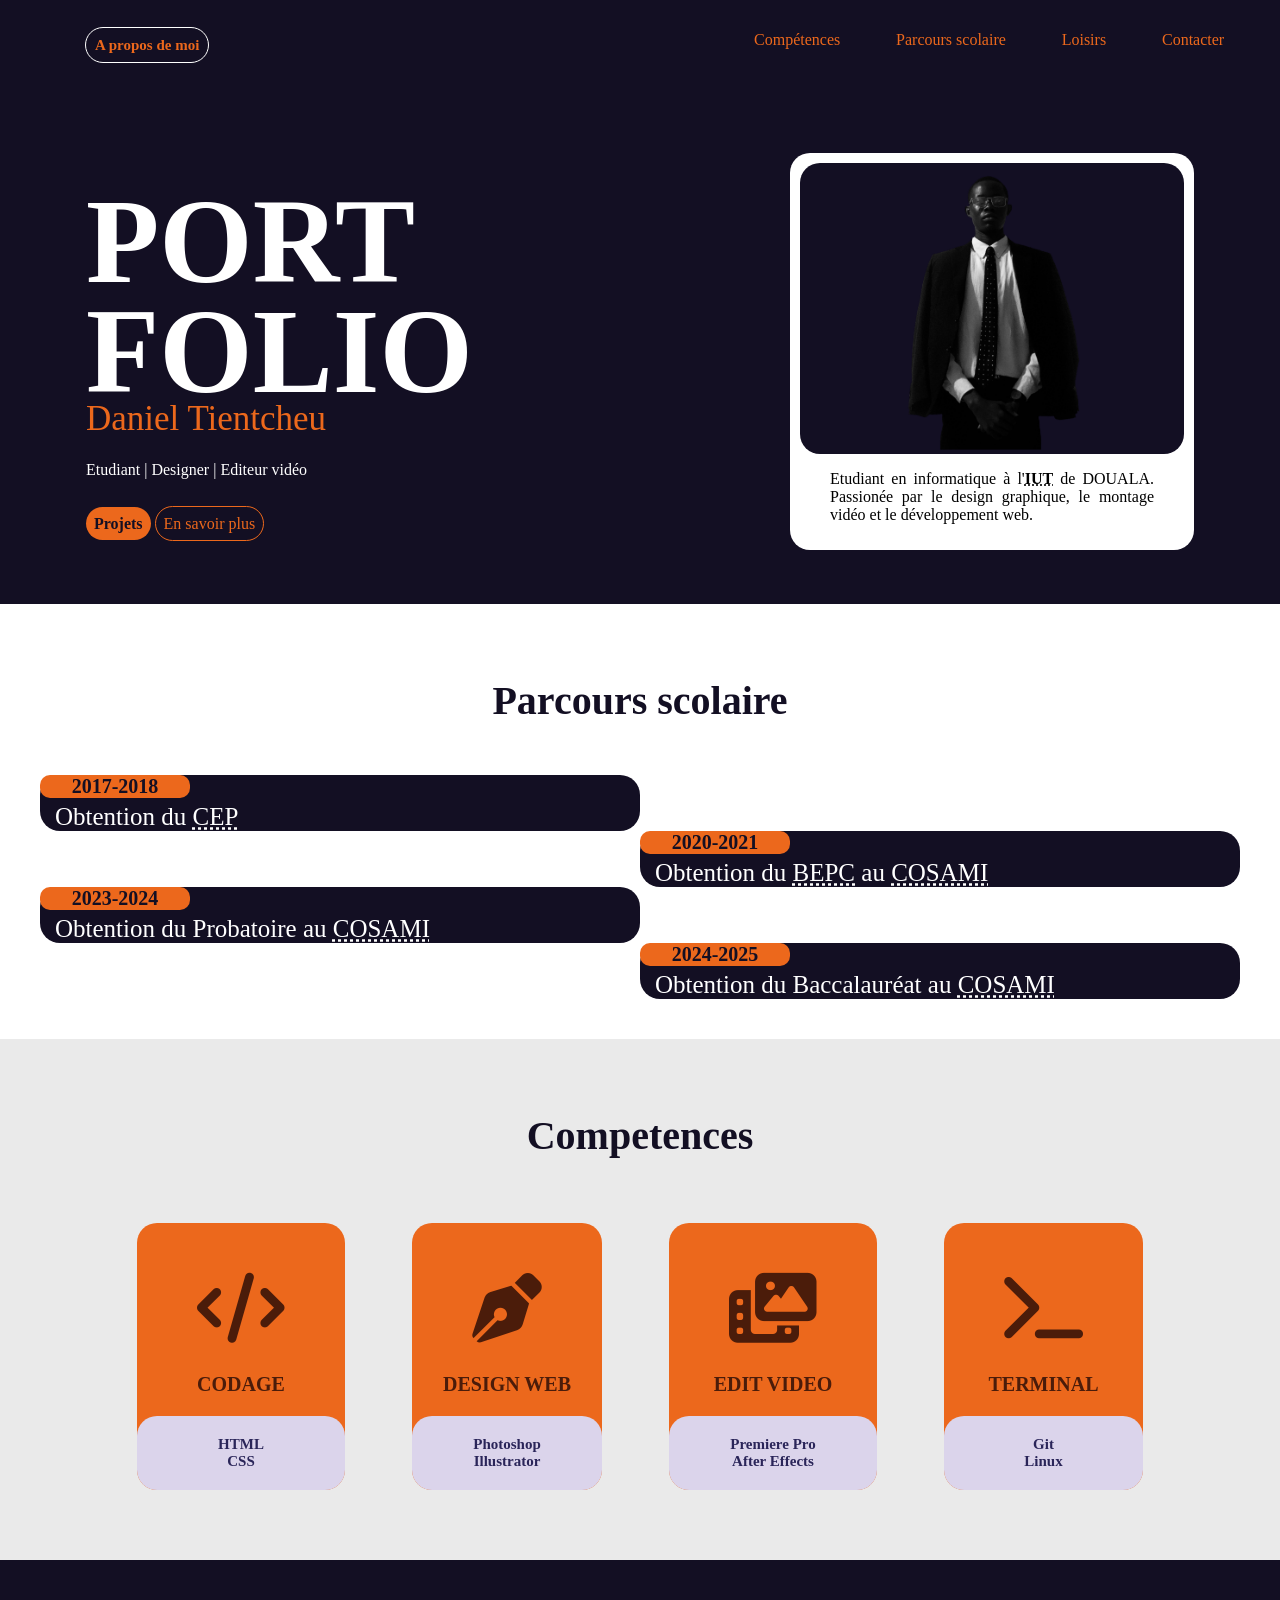
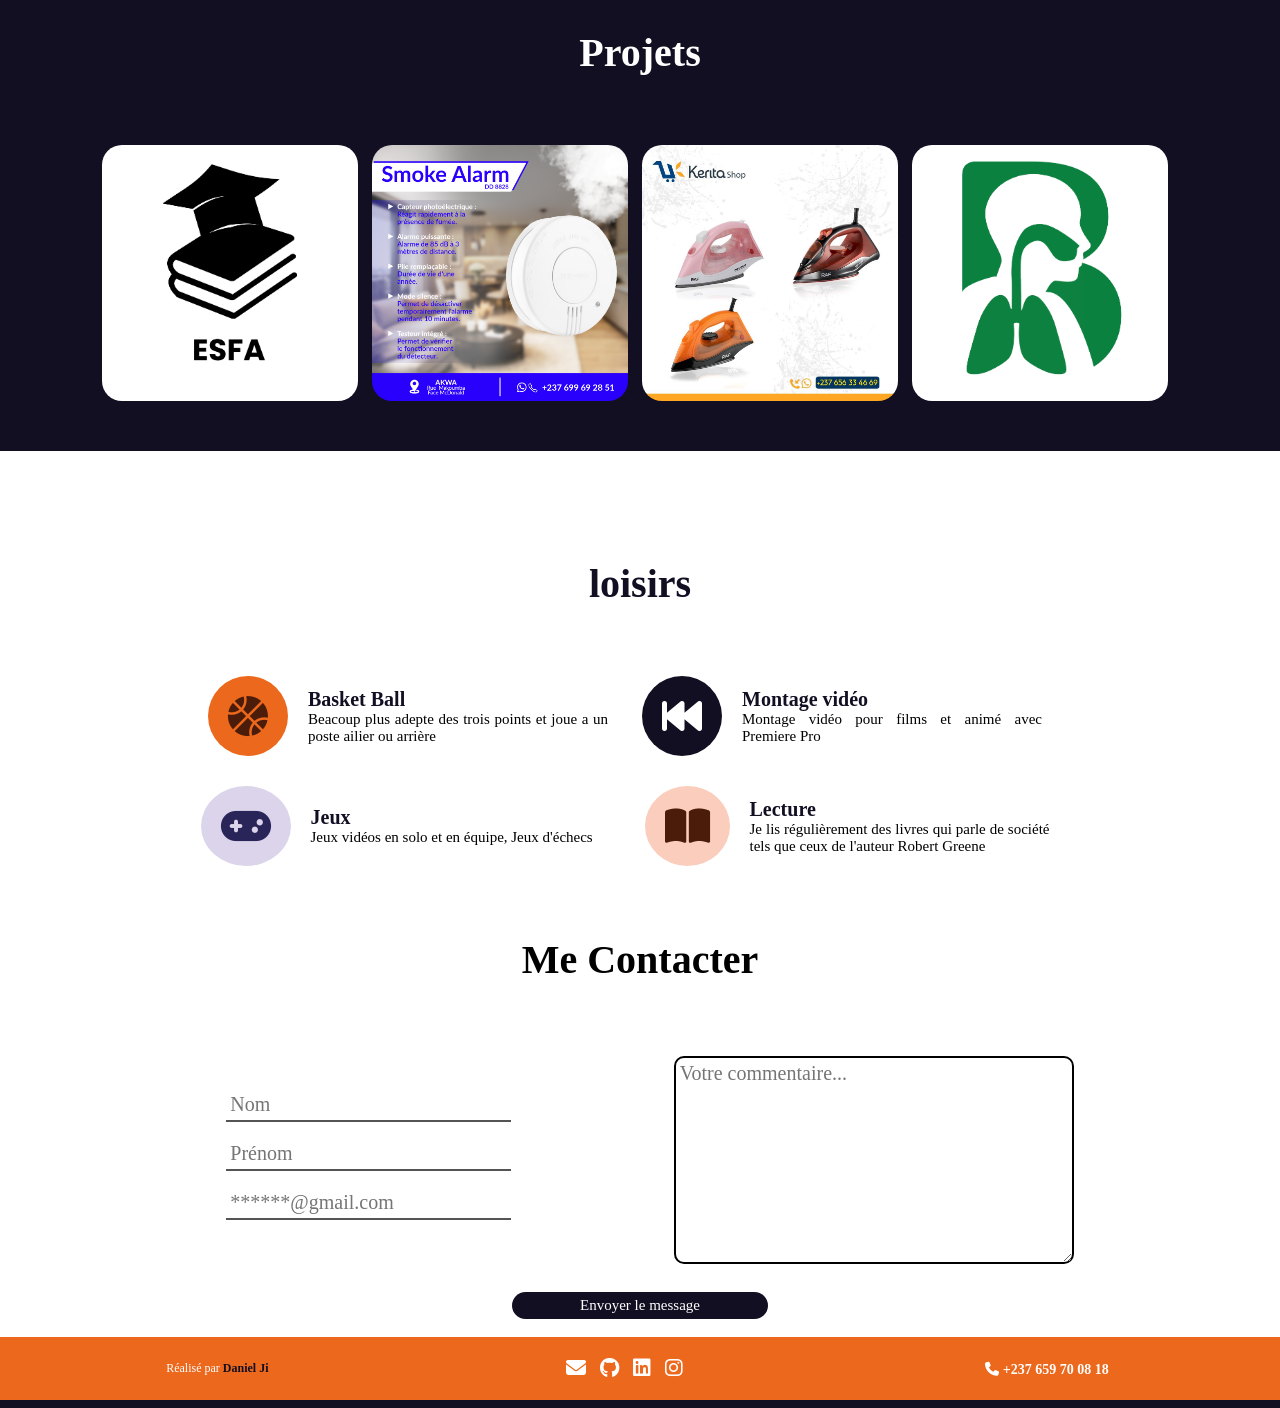
<file: index.html>
<!DOCTYPE html>
<html lang="fr">

<head>
    <meta charset="UTF-8">
    <meta name="viewport" content="width=device-width, initial-scale=1.0">
    <title>A PROPOS DE MOI</title>
    <link rel="icon" type="image/webp" href="Logo about me.png">
    <link rel="stylesheet" href="style.css">
    <link rel="stylesheet" href="https://cdnjs.cloudflare.com/ajax/libs/font-awesome/6.4.0/css/all.min.css">
</head>

<body>
    <header id="begin">
        <div>
            <h1><a href="#start">A propos de moi</a></h1>
        </div>
        <nav>
            <ul>
                <li><a href="#skills">Compétences</a></li>
                <li><a href="#level">Parcours scolaire</a></li>
                <li><a href="#hobby">Loisirs</a></li>
                <li><a href="#Contact">Contacter</a></li>
            </ul>
        </nav>
    </header>
    <section id="start">
        <div class="stdev">
            <p id="desp">
                <br><span id="name"><strong>PORT<br>FOLIO</strong></span><br><span id="name2">Daniel
                    Tientcheu</span><br><br><br> Etudiant
                | Designer | Editeur vidéo <br><br><br><a href="#Projets" id="btn1">Projets</a> <a href="#hobby"
                    class="btn2">En
                    savoir plus</a>
            </p>
        </div>
        <div class="stimg">
            <div class="stimg1"><img src="About me.png" alt="Photo About Me" width="250px"></div>
            <div>
                <p>Etudiant
                    en
                    informatique à
                    l'<b><abbr title="INSTITUT UNIVERSITAIRE DE TECHNOLOGIE">IUT</abbr></b> de
                    DOUALA. Passionée par le design graphique, le montage vidéo et le développement web.</p>
            </div>
        </div>
        <br>
    </section>
    <main>
        <section id="level" class="clair">
            <h2><span>Parcours scolaire</span></h2>
            <br>
            <div class="left">
                <h3>2017-2018</h3>
                <div>
                    <p>Obtention du <abbr title="Certificat d'Etude Primaire">CEP</abbr></p>
                </div>
            </div>
            <div class="oneright">
                <div class="first">

                </div>
                <div class="right">
                    <h3>2020-2021</h3>
                    <div>
                        <p>Obtention du <abbr title="Brevet d'Etude du Premier Cycle">BEPC</abbr> au <abbr
                                title="Collège Saint Michel">COSAMI</abbr></p>
                    </div>
                </div>
            </div>
            <div class="left">
                <h3>2023-2024</h3>
                <div>
                    <p>Obtention du Probatoire au <abbr title="Collège Saint Michel">COSAMI</abbr></p>
                </div>
            </div>
            <div class="oneright">
                <div class="first">

                </div>
                <div class="right">
                    <h3>2024-2025</h3>
                    <div>
                        <p>Obtention du Baccalauréat au <abbr title="Collège Saint Michel">COSAMI</abbr></p>
                    </div>
                </div>
            </div>
        </section>
        <section id="skills" class="clair2">
            <h2>Competences</h2>
            <div id="dev">
                <div>
                    <div><i class="fa-solid fa-code"></i></div>
                    <div class="nskill">
                        <p>CODAGE</p>
                    </div>
                    <div class="dskill">
                        <p>HTML<br>CSS</p>
                    </div>
                </div>
                <div>
                    <div><i class="fa-solid fa-pen-nib"></i></div>
                    <div class="nskill">
                        <p>DESIGN WEB</p>
                    </div>
                    <div class="dskill">
                        <p>Photoshop<br>Illustrator</p>
                    </div>
                </div>
                <div>
                    <div><i class="fa-solid fa-photo-film"></i></div>
                    <div class="nskill">
                        <p>EDIT VIDEO</p>
                    </div>
                    <div class="dskill">
                        <p>Premiere Pro<br>After Effects</p>
                    </div>
                </div>
                <div>
                    <div><i class="fa-solid fa-terminal"></i></div>
                    <div class="nskill">
                        <p>TERMINAL</p>
                    </div>
                    <div class="dskill">
                        <p>Git<br>Linux</p>
                    </div>
                </div>
            </div>
        </section>
        <section id="Projets" class="blanc">
            <br><br>
            <h2><span>Projets</span></h2>
            <br><br>
            <div id="pj">
                <div class="card">
                    <img src="Logo 2 Cahier de charge.png" alt="Logo ESFA">
                    <div class="overlay">
                        <h4>Réalisation d'un logo</h4>
                        <p class="sub">Dans le cadre d'un projet d'école<br>de conception
                            d'application<br>d'apprentissage
                        </p>
                    </div>
                </div>
                <div class="card">
                    <img src="Smoke Alarm.png" alt="">
                    <div class="overlay">
                        <h4>Flyer détecteur de fumée</h4>
                        <p class="sub">Réalisation d'une affiche<br>minimaliste d'un détecteur<br>de fumée
                        </p>
                    </div>
                </div>
                <div class="card">
                    <img src="Flyer.jpeg" alt="">
                    <div class="overlay">
                        <h4>Réalisation d'une affiche</h4>
                        <p class="sub">Affiche pour la vente<br>d'appareil électronique
                        </p>
                    </div>
                </div>
                <div class="card">
                    <img src="Icône appli DUT.png" alt="">
                    <div class="overlay">
                        <h4>Réalisation d'un logo</h4>
                        <p class="sub">Dans le cadre d'un projet d'école<br>de conception d'application<br>de santé
                        </p>
                    </div>
                </div>
            </div>
            <br><br>
        </section>
        <section id="hobby" class="hb">
            <br><br>
            <h2><span>loisirs</span></h2>
            <br><br>
            <div>
                <div>
                    <div class="Orange"><i class="fa-solid fa-basketball"></i></div>
                    <div class="despl"> <span>Basket Ball</span>
                        <p>Beacoup plus adepte des trois points et joue a un poste ailier ou arrière</p>
                    </div>
                </div>
                <div>
                    <div class="violet"><i class="fa-solid fa-backward-fast"></i></div>
                    <div class="despl"> <span>Montage vidéo</span>
                        <p>Montage vidéo pour films et animé avec Premiere Pro</p>
                    </div>
                </div>
                <div>
                    <div class="violetclair"><i class="fa-solid fa-gamepad"></i></div>
                    <div class="despl"> <span>Jeux</span>
                        <p>Jeux vidéos en solo et en équipe, Jeux d'échecs
                        </p>
                    </div>
                </div>
                <div>
                    <div class="orangeclair"><i class="fa-solid fa-book-open"></i></div>
                    <div class="despl"> <span>Lecture</span>
                        <p>Je lis régulièrement des livres qui parle de société tels que ceux de l'auteur
                            Robert Greene</p>
                    </div>
                </div>
            </div>
        </section>
        <form id="Contact">
            <h2><span>Me Contacter</span></h2>
            <div>
                <div>
                    <label for="Name"></label>
                    <input type="text" placeholder="Nom" required>
                    <label for="Surname"></label>
                    <input type="text" placeholder="Prénom" required>
                    <label for="email"></label>
                    <input type="email" name="E-mail" id="Myemail" placeholder="******@gmail.com" required>
                </div>
                <div>
                    <label for="feedback"></label>
                    <textarea name="Commentaire" id="commentaire" placeholder="Votre commentaire..." cols="30"
                        rows="8"></textarea>
                </div>
            </div>
            <button type="submit">Envoyer le message</button>
            <br><br>
        </form>
    </main>
    <footer>
        <div>
            <p>Réalisé par<span> Daniel Ji</span></p>
        </div>
        <div>
            <a href="mailto:dji74106@gmail.com"><i class="fa-solid fa-envelope" title="Mail"></i></a>
            <a href="https://github.com/MOGOAT0608" target="_blank" rel="noopener" title="Github"><i
                    class="fa-brands fa-github"></i></a>
            <a href="https://www.linkedin.com/in/daniel-jisign-55282a418/" target="_blank" rel="noopener"
                title="LinkedIn"><i class="fa-brands fa-linkedin"></i></a>
            <a href="https://www.instagram.com/daniel_ji/" target="_blank" rel="noopener" title="Instagram"><i
                    class="fa-brands fa-instagram"></i></a>
        </div>
        <div class="phone">
            <a href="tel:+237659700818"><i class="fa-solid fa-phone" title="Téléphone"></i> +237 659 70 08 18</a>
        </div>
    </footer>
</body>

</html>
</file>
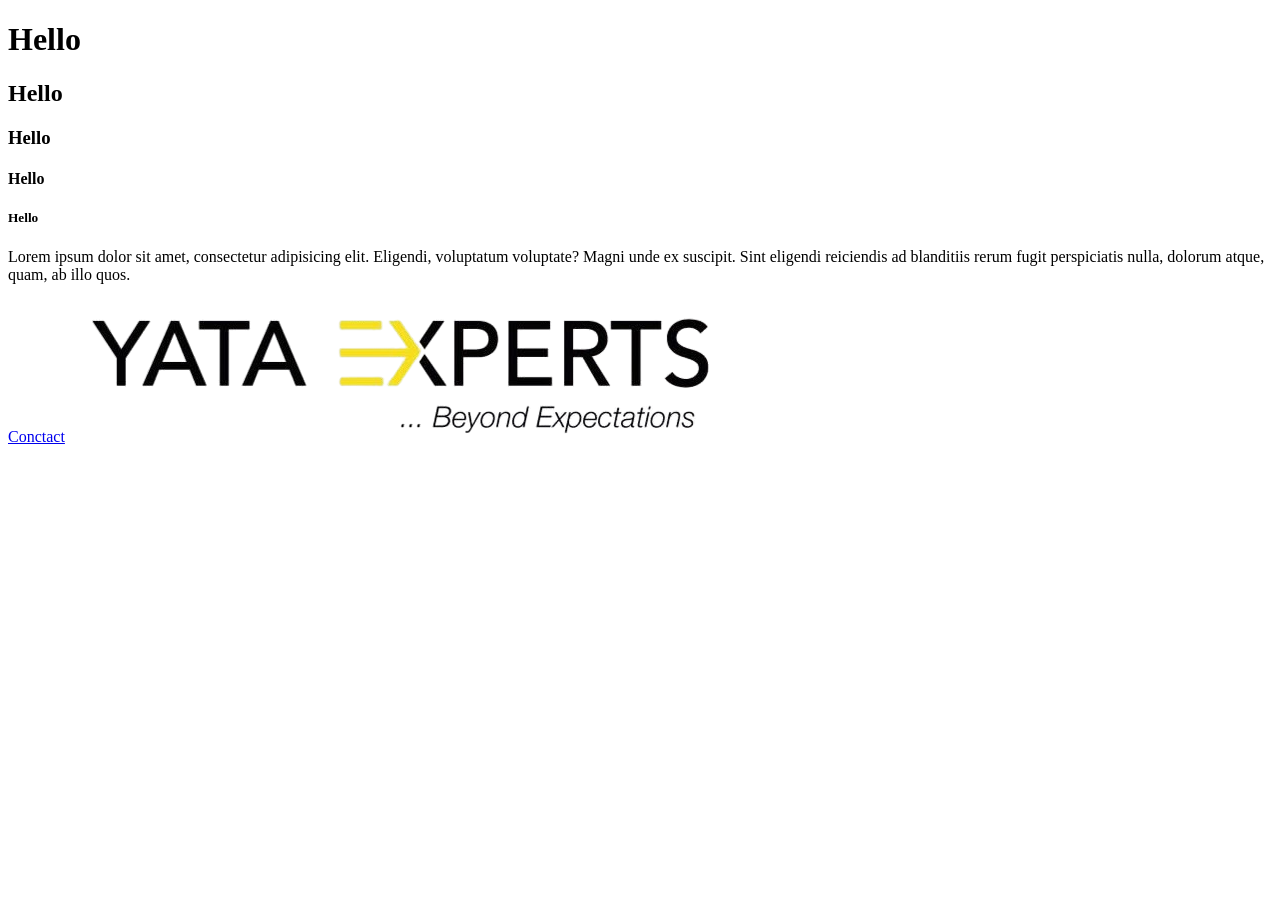
<file: pwp/index.html>
<!DOCTYPE html>
<html lang="en">

<head>
    <meta charset="UTF-8">
    <meta name="viewport" content="width=device-width, initial-scale=1.0">
    <title>Document</title>
</head>

<body>
    <h1>Hello</h1>
    <h2>Hello</h2>
    <h3>Hello</h3>
    <h4>Hello</h4>
    <h5>Hello</h5>

    <p>Lorem ipsum dolor sit amet, consectetur adipisicing elit. Eligendi, voluptatum voluptate? Magni unde ex suscipit.
        Sint eligendi reiciendis ad blanditiis rerum fugit perspiciatis nulla, dolorum atque, quam, ab illo quos.
    </p>
    <a href="conctact.html">Conctact</a>

    <img src="WhatsApp_Image_2026-07-24_at_10.10.14-removebg-preview.png" alt="">

</body>

</html>
</file>
<file: style.css>
body {
    margin: 0;
    padding: 0;
    background-color: rgb(19, 15, 35);
}

main {
    margin: auto;
}

/* Entête */

header {
    display: flex;
    align-content: center;
    width: 100%;
    background-color: rgb(19, 15, 35);
    display: flex;
    position: fixed;
    top: 0px;
    left: 0px;
    justify-content: space-evenly;
    align-items: center;
    z-index: 1000;
}

header>div {
    width: 60%;
}

#begin>div>h1>a {
    font-family: Poppins, regular;
    color: rgb(236, 104, 28);
    border: solid white;
    border-radius: 30px;
    padding: 9px;
    font-size: 15px;
    border-width: 1.5px;
}

header>nav {
    width: 50%;
}

header nav ul li a {
    text-decoration: none;
    color: rgb(236, 104, 28);
    font-family: Poppins;
    border-radius: 30px;
}

#start {
    display: flex;
    margin-top: 79px;
    padding-top: 20px;
    align-items: center;
    justify-content: center;
    background-color: rgb(19, 15, 35);
}

.stdev {
    width: 55%;
}

.stimg {
    width: 30%;
    /* height: 40%; */
    text-align: center;
    background-color: white;
    border-radius: 20px;
    padding: 10px;
}

.stimg>div>p {
    font-family: Poppins, regular;
    text-align: justify;
    padding-left: 30px;
    padding-right: 30px;
}

.stimg1 {
    background-color: rgb(19, 15, 35);
    border-radius: 20px;
}

header nav ul {
    justify-content: space-evenly;
    display: flex;
    margin-top: 5.4;
    padding-left: 0px;
}

h1,
h1>a {
    color: white;
    text-decoration: none;
}

h1 {
    transition: 0.3s ease;
    padding-left: 85px;
}

#begin>div>h1>a:hover {
    color: white;
}

ul li {
    list-style: none;
    text-decoration: none;
}

/* Transition navbar */

a:hover {
    color: white;
    transition: 0.3s ease;
}

/* Modification sur le nom première partie */

#name {
    position: relative;
    z-index: 1;
    font-size: 120px;
    font-weight: 700;
    font-family: Nevera;
    color: white;
    line-height: 110px;

}

#name2 {
    position: absolute;
    color: rgb(236, 104, 28);
    font-family: Haroopath;
    font-size: 35px;
    line-height: 80px;
    z-index: 2;
    top: 280px;
}

#btn1 {
    background-color: rgb(236, 104, 28);
    text-decoration: none;
    color: rgb(19, 15, 35);
    font-weight: bolder;
    font-family: Poppins, ;
    border-radius: 20px;
    padding: 8px;
}

#btn1:hover {
    background-color: rgb(231, 231, 231);
    color: rgb(19, 15, 35);
    transition: 0.3s ease;
    transform: scale(1.05);
}

.btn2 {
    border: solid rgb(236, 104, 28);
    text-decoration: none;
    color: rgb(236, 104, 28);
    /* font-weight: bolder; */
    font-family: Poppins, Bold;
    border-radius: 20px;
    margin-right: 5px;
    padding: 8px;
    border-width: 1px;
}

.btn2:hover {
    background-color: rgba(236, 104, 28, 0.2);
    transition: 0.3s ease;
    transform: scale(1.05);
}

/* Partie descriptive */

#desp {
    position: relative;
    padding: 10% 0%;
    margin: 0%;
    color: white;
    font-family: Poppins;
}

.blanc {
    color: white;
    width: 100%;
    text-align: center;
}



/* Parcours scolaire */

.clair {
    background-color: white;
    padding: 40px;
}

.clair>h2 {
    text-align: center;
    color: rgb(19, 15, 35);
    font-family: Nevera;
    font-size: 40px;
}

.clair .left {
    background-color: rgb(19, 15, 35);
    border-radius: 20px;
    width: 50%;
}

.clair .left div p {
    padding-left: 15px;
    align-items: flex-start;
    margin-top: 5px;
    margin-bottom: 0;
}

.clair>.left>h3 {
    background-color: rgb(236, 104, 28);
    color: rgb(19, 15, 35);
    border-radius: 10px;
    width: auto;
    font-family: Poppins;
    font-size: 20px;
    width: 25%;
    text-align: center;
    margin: 0;
}


.clair>div>div>p {
    color: white;
    font-family: Poppins;
    font-size: 25px;
}


.oneright {
    display: flex;
}

.first {
    width: 50%;
}


.right {
    background-color: rgb(19, 15, 35);
    border-radius: 20px;
    width: 50%;
}

.right h3 {
    background-color: rgb(236, 104, 28);
    color: rgb(19, 15, 35);
    border-radius: 10px;
    width: auto;
    font-family: Poppins;
    font-size: 20px;
    width: 25%;
    margin-top: 0;
    text-align: center;
    margin-bottom: 0;
}


.clair .oneright .right p {
    color: white;
    font-family: Poppins;
    font-size: 25px;
    padding-left: 15px;
    margin-top: 5px;
    margin-bottom: 0;
}

.clair2 {
    background-color: rgb(234, 234, 234);
    padding: 40px;
}

/* section projets */

#Projets {
    background-color: rgb(19, 15, 35);
}

#Projets>h2 {
    text-align: center;
    color: white;
    font-family: Nevera;
    font-size: 40px;
}

#pj>div {
    align-items: center;
    display: inline-block;
    width: 20%;
    margin-block-end: 10px;
    margin-inline-end: 10px;
}

#pj>div>.card>.overlay {
    text-align: center;
}

/* Image projet */

.card {
    position: relative;
    overflow: hidden;
    border-radius: 20px;
}

.card:hover {
    transition: 0.3s ease;
    transform: scale(1.05);
}

.card img {
    width: 100%;
    height: 100%;
    object-fit: cover;
    display: block;
}

.card img:hover {
    transition: 0.3s ease;
    opacity: 0.2;
}

.overlay {
    position: absolute;
    bottom: 0;
    /* collé en bas */
    left: 0;
    width: 100%;
    height: 35%;
    /* seulement 40% de la hauteur */
    background: linear-gradient(to top, rgba(0, 0, 0, 0.95), transparent);
    color: #fff;
    padding: 12px;
    text-align: center;
    opacity: 0;
    transition: opacity 0.4s ease;
    padding: 0;
}

/* Apparition au survol */
.card:hover .overlay {
    opacity: 1;
    text-align: center;
}


h4 {
    color: rgb(236, 104, 28);
    font-family: Poppins;
    font-weight: bolder;
    margin: 0;
}

h2 {
    font-family: Nevera;
    font-size: 40px;
}


.sub {
    font-family: Poppins;
    font-size: 12px;
    font-weight: bolder;
    margin: 0;
}

/* compétences */

#dev {
    display: flex;
    justify-content: space-evenly;
    padding: 30px;
}


.clair2>h2 {
    text-align: center;
    color: rgb(19, 15, 35);
    font-family: Nevera;
    font-size: 40px;
}

#dev>div {
    background-color: rgb(236, 104, 28);
    border-radius: 20px;
    padding: 50px 0px 0px 0px;
    text-align: center;
}

#dev>div:hover {
    /* background-color: rgb(19, 15, 35); */
    transition: 0.3s ease;
    transform: scale(1.05);
}

#dev>div>div>i {
    font-size: 70px;
    color: rgb(75, 28, 10);
    margin-bottom: 10px;
    margin-left: 60px;
    margin-right: 60px;
}

#dev>div>.nskill>p {
    font-family: Nevera;
    font-weight: bolder;
    color: rgb(75, 28, 10);
    font-size: 20px;
}

#dev>div>.dskill>p {
    background-color: rgb(219, 212, 235);
    font-family: Poppins;
    font-weight: bolder;
    color: rgb(42, 37, 89);
    font-size: 15px;
    margin: 0;
    border-radius: 20px;
    padding: 20px;
}

/* liste ordonnée des loisirs */

.hb {
    background-color: white;
    padding: 40px;
    align-items: center;
    text-align: center;
}

.hb h2 {
    text-align: center;
    color: rgb(19, 15, 35);
    font-family: Nevera;
    font-size: 40px;
}



.hb>div>div {
    display: inline-flex;
    align-items: center;
    margin-bottom: 30px;
    margin-right: 30px;

}

.hb>div>div:hover {
    transition: 0.3s ease;
    transform: scale(1.05);
}

.hb>div>div i {
    background-color: rgb(236, 104, 28);
    color: rgb(75, 28, 10);
    border-radius: 50%;
    font-size: 40px;
    padding: 20px;
}

.hb>div>div>.violet>i {
    background-color: rgb(19, 15, 35);
    color: white;
}

.hb>div>div>.violetclair>i {
    background-color: rgb(219, 212, 235);
    color: rgb(42, 37, 89);
}

.hb>div>div>.orangeclair>i {
    background-color: rgb(250, 205, 188);
    color: rgb(75, 28, 10);
}

.hb>div>div .despl {
    padding-left: 20px;
    text-align: justify;
}

.hb>div>div .despl>span {
    font-family: Poppins;
    font-weight: bolder;
    color: rgb(19, 15, 35);
    font-size: 20px;
}

.hb>div>div .despl>p {
    text-align: justify;
    font-family: Poppins;
    width: 300px;
    font-size: 15px;
    margin: 0;
}

/* Formulaire */

form {
    text-align: center;
    background-color: white;
}

form>h2 {
    margin-top: 0;
}

form>div {
    display: flex;
    align-items: center;
    justify-content: space-evenly;
    padding: 40px;
}

form>div>div {
    display: grid;
}

form>div>div>input {
    margin: 8px;
    width: 100%;
    font-size: 20px;
    border-left: none;
    border-right: none;
    border-top: none;
    border-bottom-width: 2px;
    border-bottom-color: black;
    padding: 4px;
}


form>div>div>textarea {
    width: 100%;
    height: 100%;
    font-size: 20px;
    border-radius: 10px;
    padding: 4px;
    border-width: 2px;
    border-color: black;
}

form>div>div>input::placeholder,
form>div>div>textarea::placeholder {
    font-family: Poppins;
}

form>button {
    background-color: rgb(19, 15, 35);
    padding: 5px;
    color: white;
    font-family: Poppins;
    width: 20%;
    border-radius: 30px;
    font-size: 15px;
    border: 0;
}

form>button:hover {
    transition: 0.3s ease;
    transform: scale(1.05);
    background: linear-gradient(to left, rgb(19, 15, 35), rgb(42, 37, 89));
}


/* footer */

footer {
    background-color: rgb(236, 104, 28);
    color: white;
    text-align: center;
    padding: 20px;
}

footer {
    display: flex;
    justify-content: space-around;
    align-items: center;
}

footer>div>p {
    margin: 0;
    font-size: 12px;
    font-family: Poppins;
}

footer>div>p>span {
    color: rgb(19, 15, 35);
    font-weight: bold;
}

footer>div>a {
    text-decoration: none;
    color: white;
    font-size: 20px;
    padding: 5px;
    font-family: Poppins;
}


footer>div>a:hover {
    color: rgb(19, 15, 35);
}

.phone a {
    text-decoration: none;
    color: white;
    font-size: 14px;
    padding: 5px;
    font-weight: bold;
}

/* Responsive */

@media (max-width: 320px) {
    header {
        display: none;
        width: 320px;
    }
}
</file>
